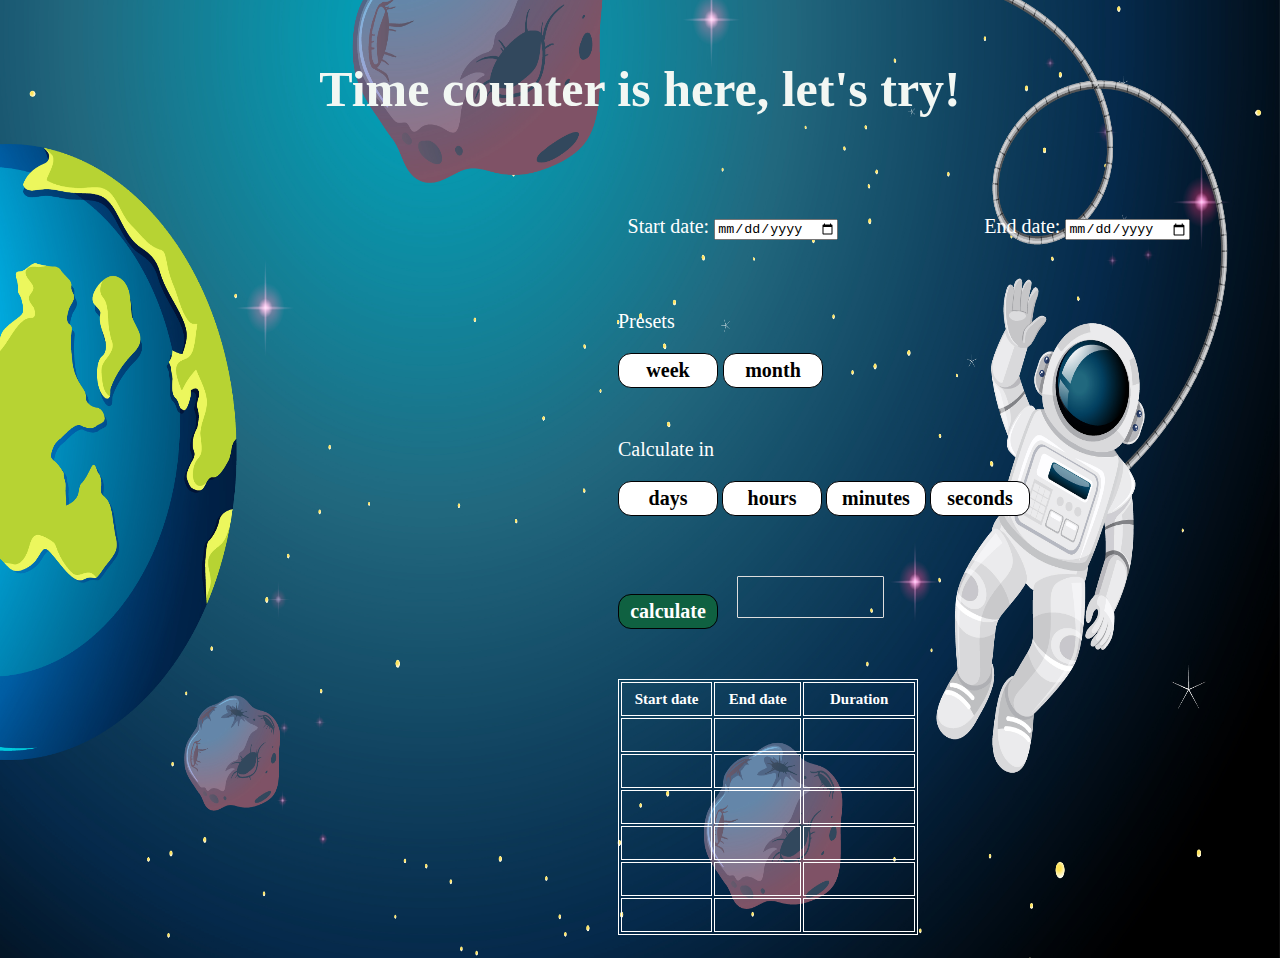
<file: v2/index.html>
<!DOCTYPE html> 
<html>
    <head>
        <title> Time calculator </title>
        <link rel="stylesheet" href="styles.css">
    </head>
<body>
        <p class = "page-header">
            Time counter is here, let&#39;s try!
        </p>

        <div class="both-dates-choose">
            <div class="choose-start-date">
            Start date: <input type="date" name="dateField" value="" />
            </div>
            <div class="choose-end-date">
            End date: <input type="date" name="dateField" value="" />
            </div>
        </div>

        <div class="presets">
            <div class="presets-text">
            <p>Presets</p>
            <button class = "preset-week">
                week
            </button> 
            <button class = "preset-month">
                month
            </button> 
            </div>
        </div>

        <div class="calculate-in">
            <div class="calculate-in-text">
                <p>Calculate in</p>
            </div>

            <button class = "coint-in-days">
                days
            </button> 

            <button class = "coint-in-hours">
                hours
            </button> 

            <button class = "coint-in-minutes">
                minutes
            </button> 

            <button class = "coint-in-seconds">
                seconds
            </button>
        </div>

        <div class="calculate-and-result">
            <button class = "calculate">
                calculate
            </button> 

            <div class = "calculation-result"></div>
        </div>

        <div class="table">
            <table>
                <tr>
                    <th>Start date</th>
                    <th>End date</th>
                    <th>Duration</th>
                </tr>

                <tr>
                    <th></th>
                    <th></th>
                    <th></th>
                </tr>

                <tr>
                    <th></th>
                    <th></th>
                    <th></th>
                </tr>

                <tr>
                    <th></th>
                    <th></th>
                    <th></th>
                </tr>

                <tr>
                    <th></th>
                    <th></th>
                    <th></th>
                </tr>

                <tr>
                    <th></th>
                    <th></th>
                    <th></th>
                </tr>

                <tr>
                    <th></th>
                    <th></th>
                    <th></th>
            </table>
        </div>


</body>
</html>
</file>
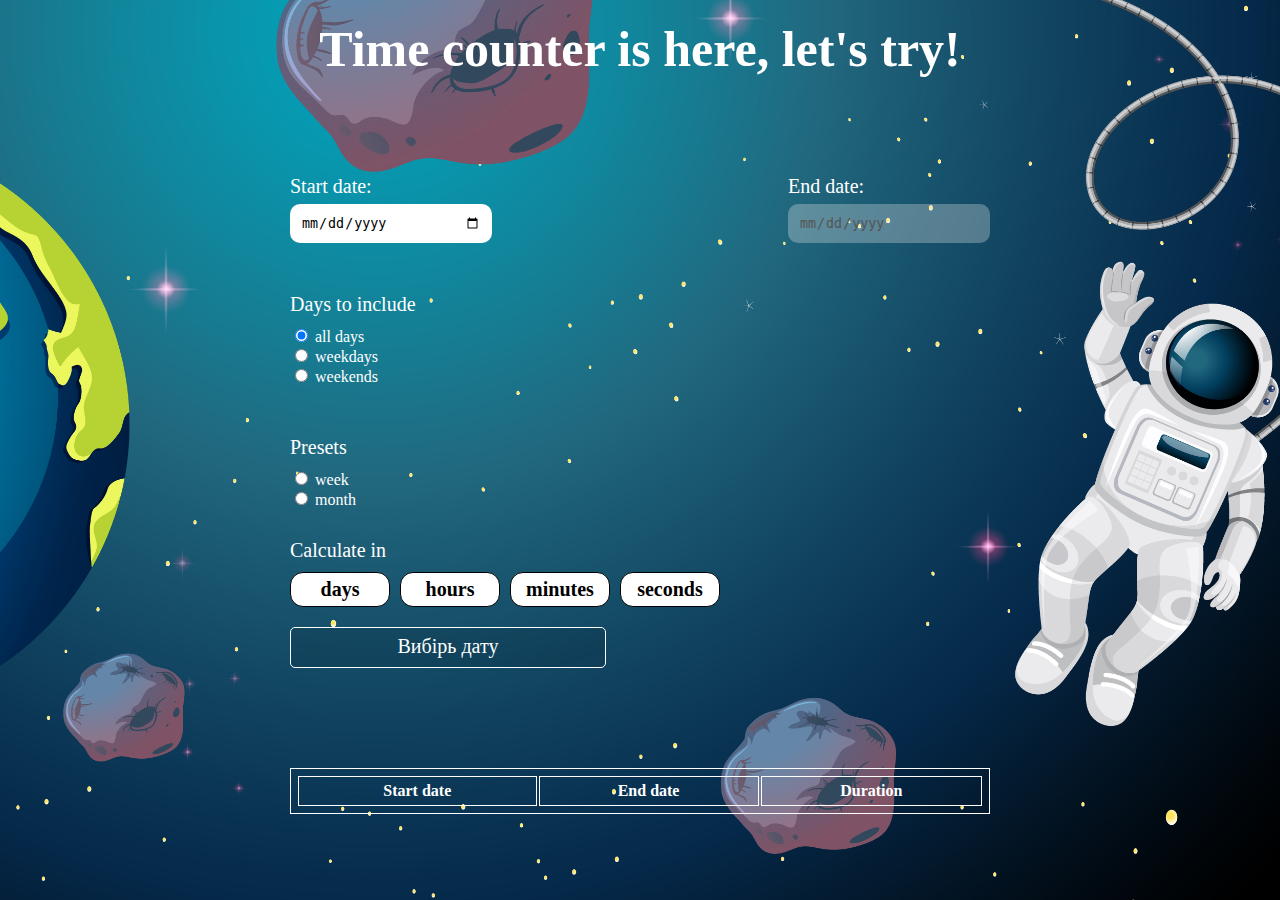
<file: v4/index.html>
<!DOCTYPE html>
<html>

<head>
    <meta name="viewport" content="width=device-width, initial-scale=1.0, minimal-ui, shrink-to-fit=no viewport-fit=cover">
    <meta charset="UTF-8">
    <title> Time calculator </title>
    <link rel="stylesheet" href="styles.css">
</head>

<body>
    <h1 class="page-header">Time counter is here, let&#39;s try!</h1>

    <form class="holder" method="POST" onsubmit="summDates(event)">

        <div class="flex flex-between">
            <div class="choose-date">
                <p class="stard-end-date-text">Start date:</p>
                <input type="date" name="dateField" value="" id="input-data-1" required />
            </div>
            <div class="choose-date">
                <p class="stard-end-date-text">End date:</p>
                <input type="date" name="dateField" value="" id="input-data-2" disabled required />
            </div>
        </div>

        <p class="options-title">Days to include</p>

        <div class="options-buttons">
            <label>
                <input type="radio" name="option" value="all days" checked>
                all days
            </label>
            <label>
                <input type="radio" name="option" value="weekdays">
                weekdays
            </label>
            <label>
                <input type="radio" name="option" value="weekends">
                weekends
            </label>
        </div>

        <p class="options-title">Presets</p>

        <div class="options-buttons">
            <label>
                <input type="radio" name="preset" value="week">
                week
            </label>
            <label>
                <input type="radio" name="preset" value="month">
                month
            </label>
        </div>

        <p class="options-title" style="margin-top: 30px;">Calculate in</p>

        <div class="flex coint-buttons">
            <button class="coint-in-days">days</button>
            <button class="coint-in-hours">hours</button>
            <button class="coint-in-minutes">minutes</button>
            <button class="coint-in-seconds">seconds</button>
        </div>

        <div class="calculation-result">Вибірь дату</div>
    </form>


    <div class="holder" style="margin-top: 100px;">
        <table>
            <thead>
                <tr>
                    <th>Start date</th>
                    <th>End date</th>
                    <th>Duration</th>
                </tr>
            </thead>
            <tbody id="view-dates">
                
            </tbody>

        </table>
    </div>





    <script src="script.js"></script>
</body>

</html>
</file>
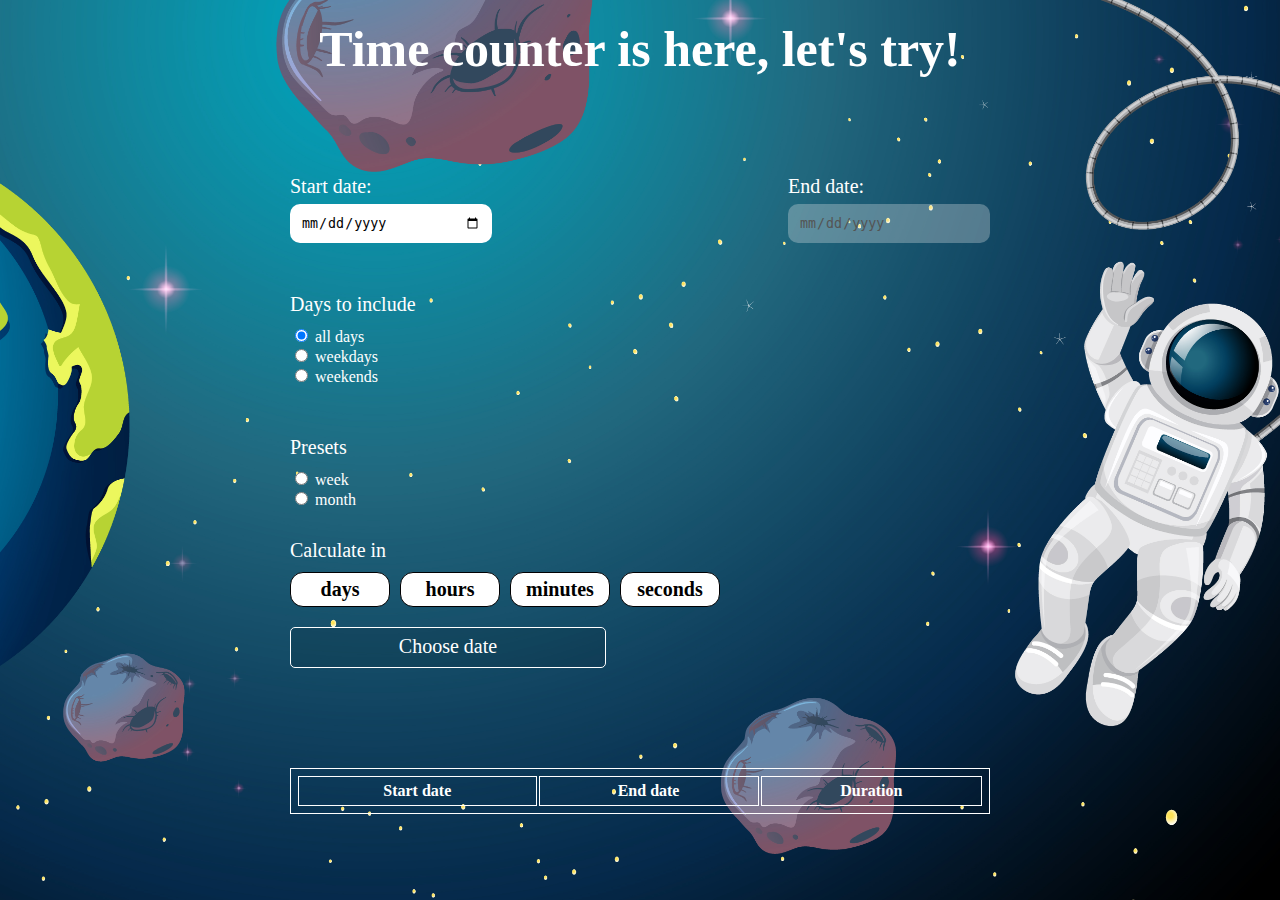
<file: v5/index.html>
<!DOCTYPE html>
<html>

<head>
    <meta name="viewport" content="width=device-width, initial-scale=1.0, minimal-ui, shrink-to-fit=no viewport-fit=cover">
    <meta charset="UTF-8">
    <title> Time calculator </title>
    <link rel="stylesheet" href="styles.css">
</head>

<body>
    <h1 class="page-header">Time counter is here, let&#39;s try!</h1>

    <form class="holder" method="POST" onsubmit="summDates(event)">

        <div class="flex flex-between">
            <div class="choose-date">
                <p class="stard-end-date-text">Start date:</p>
                <input type="date" name="dateField" value="" id="input-data-1" required />
            </div>
            <div class="choose-date">
                <p class="stard-end-date-text">End date:</p>
                <input type="date" name="dateField" value="" id="input-data-2" disabled required />
            </div>
        </div>

        <p class="options-title">Days to include</p>

        <div class="options-buttons">
            <label>
                <input type="radio" name="option" value="all days" checked>
                all days
            </label>
            <label>
                <input type="radio" name="option" value="weekdays">
                weekdays
            </label>
            <label>
                <input type="radio" name="option" value="weekends">
                weekends
            </label>
        </div>

        <p class="options-title">Presets</p>

        <div class="options-buttons">
            <label>
                <input type="radio" name="preset" value="week">
                week
            </label>
            <label>
                <input type="radio" name="preset" value="month">
                month
            </label>
        </div>

        <p class="options-title" style="margin-top: 30px;">Calculate in</p>

        <div class="flex coint-buttons">
            <button class="coint-in-days">days</button>
            <button class="coint-in-hours">hours</button>
            <button class="coint-in-minutes">minutes</button>
            <button class="coint-in-seconds">seconds</button>
        </div>

        <div class="calculation-result">Choose date</div>
    </form>


    <div class="holder" style="margin-top: 100px;">
        <table>
            <thead>
                <tr>
                    <th>Start date</th>
                    <th>End date</th>
                    <th>Duration</th>
                </tr>
            </thead>
            <tbody id="view-dates">
            </tbody>

        </table>
    </div>





    <script src="script.js"></script>
</body>

</html>
</file>
<file: v2/styles.css>
body {
                background-image: url("background.jpg");
                background-size: 100% 100%;
                background-repeat: no-repeat;
                height: 100vh;
            }
            
            .page-header{
                height: 35px;
                width: 800px;
                padding-top: 10px;
                padding-bottom: 15px;
                text-align: center;
                font-family: 'Passion One', cursive;
                font-weight: bold;
                font-size: 50px;
                color: rgb(242, 247, 243);
                margin-left:auto;
                margin-right:auto;
                margin-bottom: 105px;
            }

            .both-dates-choose{
                display: block;
            }

            .choose-start-date{
                padding-bottom: 20px;
                width: 350px;
                text-align: center;
                margin-left: 550px;
                display: inline-block;
                color: white;
                font-size: 20px;
                font-family: 'Passion One', cursive;
            }

            .choose-end-date{
                padding-bottom: 20px;
                width: 350px;
                text-align: center;
                display: inline-block;
                margin-right: 600;
                color: white;
                font-size: 20px;
                font-family: 'Passion One', cursive;
            }

            .presets{
                display:block;
                margin-left: 610px;
                margin-top: 30px;
            }

            .presets-text{
                font-size: 20px;
                font-family: 'Passion One', cursive;
                color:white;
                display: inline-block;
                width: 300px;
            }

            .preset-week{
                display: inline-block;
            }

            .preset-month{
                display: inline-block;
            }

            .preset-week,
            .preset-month,
            .coint-in-days,
            .coint-in-hours,
            .coint-in-minutes,
            .coint-in-seconds{
                background-color: rgb(255, 255, 255);
                border: rgb(1, 1, 3);
                border-style: solid;
                border-width: 1.5px;
                height: 35px;
                width: 100px;
                border-radius: 13px;
                cursor:pointer;
                transition: opacity 0.15s;
                font-family: 'Passion One', cursive;
                font-weight: bold;
                font-size: 20px;
            }


            .preset-week:hover {
                opacity: 0.7; }
            .preset-month:hover {
                opacity: 0.7; 
            }
            .preset-week:hover{
                opacity:0.7;
            }

            .preset-month:hover{
                opacity:0.7;
            }

            .calculate-in{
                display:block;
                margin-left: 610px;
                margin-top: 50px;
            }

            .calculate-in-text{
                font-size: 20px;
                font-family: 'Passion One', cursive;
                color:white;
                display: block;
            }

            .coint-in-days,
            .coint-in-hours,
            .coint-in-minutes,
            .coint-in-seconds{
                display: inline-block;
            }


            .coint-in-days:hover{
                opacity:0.7;
            }

            .coint-in-hours:hover{
                opacity:0.7;
            }

            .coint-in-minutes:hover{
                opacity:0.7;
            }

            .coint-in-seconds:hover{
                opacity:0.7;
            }


            .calculate-and-result{
                display:block;
                margin-left: 610px;
                margin-top: 50px;
            }

            .calculate {
                background-color: rgb(15, 97, 65);
                border: rgb(1, 1, 3);
                border-style: solid;
                border-width: 1.5px;
                height: 35px;
                width: 100px;
                border-radius: 13px;
                cursor:pointer;
                color: white;
                transition: opacity 0.15s;
                font-family: 'Passion One', cursive;
                font-weight: bold;
                font-size: 20px;
                display: inline-block;
                margin-right: 15px;
            }

            .calculation-result {
                border: 1px solid #ddd;
                border-radius: 1px;
                height: 30px;
                width: 130px;
                padding-right: 15px;
                padding-top: 10px;
                text-align: right;
                margin-right: 6px;
                margin-top: 10px;
                font-size: 2.5rem;
                overflow-x: auto;
                transition: all .2s ease-in-out;
                display: inline-block;
                align-items: bottom;
            }

            .table{
                margin-left: 610px;
                margin-top: 50px;
                font-family: 'Passion One', cursive;
                font-weight: bold;
                font-size: 15px; 
                color: white;  
            }

            table,th,td{
                border: 1px solid white;
                width: 300px;
                height: 30px;
            }
</file>
<file: v4/styles.css>
html,
body {
    min-height: 100%;
}

body {
    background-image: url("background.jpg");
    background-size: cover;
    background-repeat: no-repeat;
    background-position: center;
    font-family: 'Passion One', cursive;
    color: white;
}

label {
    cursor: pointer;
}

.flex {
    display: flex;
    flex-wrap: wrap;
}
.flex-between {
    justify-content: space-between;
}
.holder {
    max-width: 700px;
    margin: 0 auto;
}

.options-title{
    font-size: 20px;
    margin: 50px 0 10px;
}

.choose-date{
    font-size: 20px;
}

.options-buttons{
    display: grid;
    margin-bottom: 20px;    
}

.page-header{
    height: 75px;
    display: flex;
    justify-content: center;
    font-weight: bold;
    font-size: 50px;
    margin-left:auto;
    margin-right:auto;
    margin-bottom: 60px;
    margin-top: 20px;
}

.choose-date input {
    padding: 11px;
    display: block;
    border-radius: 10px;
    outline: none;
    border: none;
    margin-top: 6px;
    min-width: 180px;
}

.calculation-result {
    border: 1px solid white;
    border-radius: 5px;
    padding: 7px 7px 9px;
    max-width: 300px;
    margin: 0px;
    text-align: center;
    font-size: 20px;
    background-color: rgb(0 0 0 / 10%);
    margin-top: 20px;
}


table {
    width: 100%;
}
table,
th,
td {
    border: 1px solid white;
    padding: 5px;
}

.coint-buttons button {
    margin-right: 10px;
}






.both-dates-choose{
    display: grid;
    padding-bottom: 50px;
}

.stard-end-date-text{
    margin-bottom: 0px;
}

.choose-end-date{
    text-align: center;
    color: white;
    font-size: 20px;
    display: grid;
    justify-items: start;
}



.preset-text{
    font-size: 20px;
    font-family: 'Passion One', cursive;
    color:white;
    text-align: center;
    display: grid;
    grid-template-columns: 1fr 1fr 1fr 1fr;
}

.presets-buttons{
    display: grid;
    grid-template-columns: 1fr 1fr 1fr;
    margin-bottom: 40px;
}

.calculate-in-text{
    font-size: 20px;
    font-family: 'Passion One', cursive;
    color:white;
    display: grid;
    grid-template-columns: 1fr 1fr 1fr 1fr;
    text-align: center;
}

.calculate-in-buttons{
    display: grid;
    grid-template-columns: 1fr 1fr 1fr;
    margin-bottom: 80px;
}

.option-all-days,
.option-all-weekdays,
.option-all-weekends,
.preset-week,
.preset-month,
.coint-in-days,
.coint-in-hours,
.coint-in-minutes,
.coint-in-seconds{
    background-color: rgb(255, 255, 255);
    border: rgb(1, 1, 3);
    border-style: solid;
    border-width: 1.5px;
    height: 35px;
    width: 100px;
    border-radius: 13px;
    cursor:pointer;
    transition: opacity 0.15s;
    font-family: 'Passion One', cursive;
    font-weight: bold;
    font-size: 20px;
}

.option-all-days:hover {
    opacity: 0.7; }
.option-all-weekdays:hover {
    opacity: 0.7; }
.option-all-weekends:hover {
    opacity: 0.7; }

.preset-week:hover {
    opacity: 0.7; }
.preset-month:hover {
    opacity: 0.7; 
}
.preset-week:hover{
    opacity:0.7;
}
.preset-month:hover{
    opacity:0.7;
}

.coint-in-days:hover{
    opacity:0.7;
}

.coint-in-hours:hover{
    opacity:0.7;
}

.coint-in-minutes:hover{
    opacity:0.7;
}

.coint-in-seconds:hover{
    opacity:0.7;
}

.calculate-and-result{
    display: grid;
    grid-template-columns: 1fr 1fr 1fr 1fr;
    margin-bottom: 70px;
}

.calculate {
    background-color: rgb(15, 97, 65);
    border: rgb(1, 1, 3);
    border-style: solid;
    border-width: 1.5px;
    height: 35px;
    width: 100px;
    border-radius: 13px;
    cursor:pointer;
    color: white;
    transition: opacity 0.15s;
    font-family: 'Passion One', cursive;
    font-weight: bold;
    font-size: 20px;
    margin-right: 25px;
}

.calculate-button{
    display: grid;
    justify-items: end;
}


.table{
    font-family: 'Passion One', cursive;
    font-weight: bold;
    font-size: 15px; 
    color: white;  
    display: grid;
    grid-template-columns: 1fr 1fr 1fr;
    justify-items: center;
}
</file>
<file: v5/styles.css>
html,
body {
    min-height: 100%;
}

body {
    background-image: url("background.jpg");
    background-size: cover;
    background-repeat: no-repeat;
    background-position: center;
    font-family: 'Passion One', cursive;
    color: white;
}

label {
    cursor: pointer;
}

.flex {
    display: flex;
    flex-wrap: wrap;
}
.flex-between {
    justify-content: space-between;
}
.holder {
    max-width: 700px;
    margin: 0 auto;
}

.options-title{
    font-size: 20px;
    margin: 50px 0 10px;
}

.choose-date{
    font-size: 20px;
}

.options-buttons{
    display: grid;
    margin-bottom: 20px;    
}

.page-header{
    height: 75px;
    display: flex;
    justify-content: center;
    font-weight: bold;
    font-size: 50px;
    margin-left:auto;
    margin-right:auto;
    margin-bottom: 60px;
    margin-top: 20px;
}

.choose-date input {
    padding: 11px;
    display: block;
    border-radius: 10px;
    outline: none;
    border: none;
    margin-top: 6px;
    min-width: 180px;
}

.calculation-result {
    border: 1px solid white;
    border-radius: 5px;
    padding: 7px 7px 9px;
    max-width: 300px;
    margin: 0px;
    text-align: center;
    font-size: 20px;
    background-color: rgb(0 0 0 / 10%);
    margin-top: 20px;
}


table {
    width: 100%;
}
table,
th,
td {
    border: 1px solid white;
    padding: 5px;
}

.coint-buttons button {
    margin-right: 10px;
}



.both-dates-choose{
    display: grid;
    padding-bottom: 50px;
}

.stard-end-date-text{
    margin-bottom: 0px;
}

.choose-end-date{
    text-align: center;
    color: white;
    font-size: 20px;
    display: grid;
    justify-items: start;
}



.preset-text{
    font-size: 20px;
    font-family: 'Passion One', cursive;
    color:white;
    text-align: center;
    display: grid;
    grid-template-columns: 1fr 1fr 1fr 1fr;
}

.presets-buttons{
    display: grid;
    grid-template-columns: 1fr 1fr 1fr;
    margin-bottom: 40px;
}

.calculate-in-text{
    font-size: 20px;
    font-family: 'Passion One', cursive;
    color:white;
    display: grid;
    grid-template-columns: 1fr 1fr 1fr 1fr;
    text-align: center;
}

.calculate-in-buttons{
    display: grid;
    grid-template-columns: 1fr 1fr 1fr;
    margin-bottom: 80px;
}


.coint-in-days,
.coint-in-hours,
.coint-in-minutes,
.coint-in-seconds{
    background-color: rgb(255, 255, 255);
    border: rgb(1, 1, 3);
    border-style: solid;
    border-width: 1.5px;
    height: 35px;
    width: 100px;
    border-radius: 13px;
    cursor:pointer;
    transition: opacity 0.15s;
    font-family: 'Passion One', cursive;
    font-weight: bold;
    font-size: 20px;
}


.coint-in-days:hover{
    opacity:0.7;
}

.coint-in-hours:hover{
    opacity:0.7;
}

.coint-in-minutes:hover{
    opacity:0.7;
}

.coint-in-seconds:hover{
    opacity:0.7;
}

.calculate-and-result{
    display: grid;
    grid-template-columns: 1fr 1fr 1fr 1fr;
    margin-bottom: 70px;
}


.table{
    font-family: 'Passion One', cursive;
    font-weight: bold;
    font-size: 15px; 
    color: white;  
    display: grid;
    grid-template-columns: 1fr 1fr 1fr;
    justify-items: center;
}
</file>
